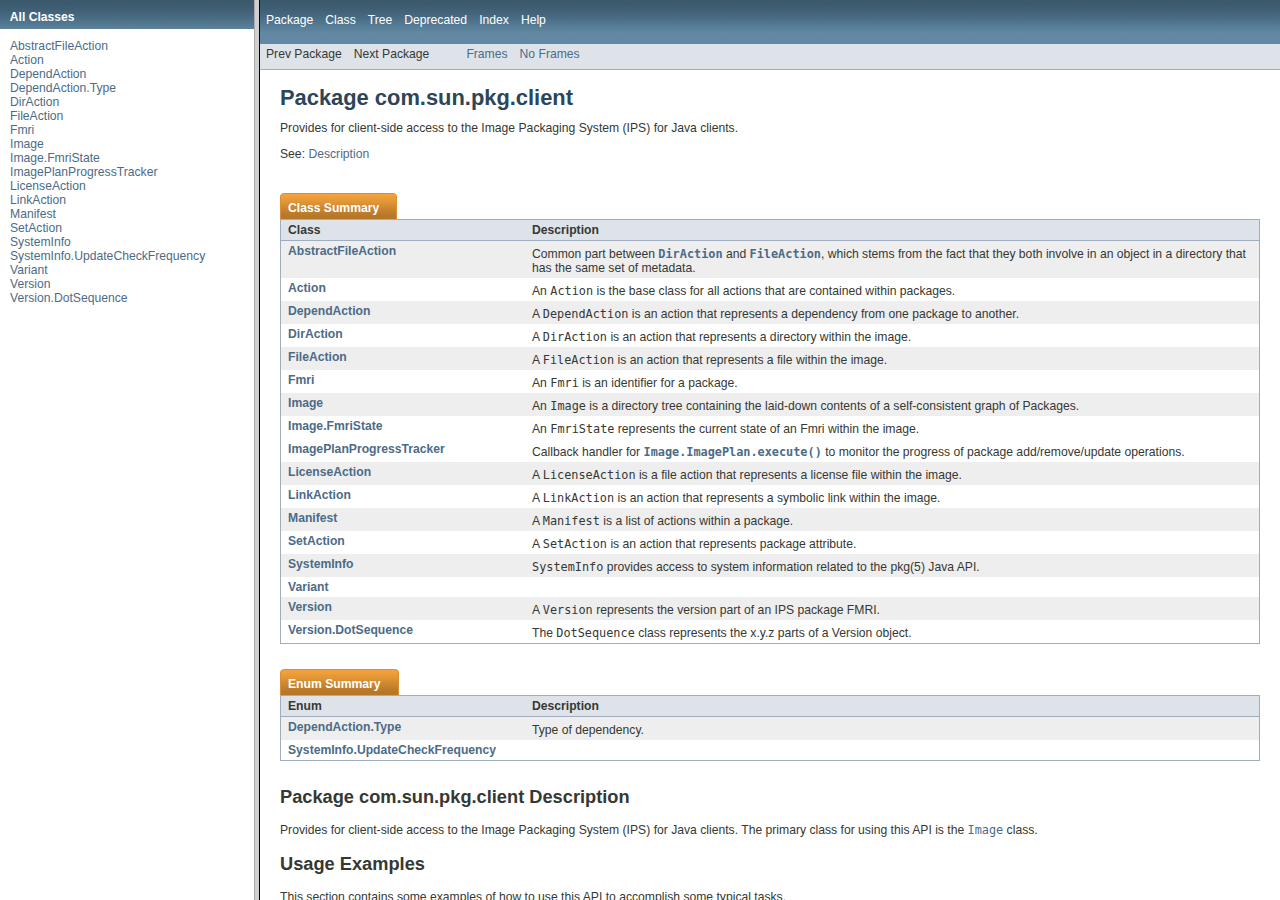
<file: AnyMais/pkg/javadocs/index.html>
<!DOCTYPE HTML PUBLIC "-//W3C//DTD HTML 4.01 Frameset//EN" "http://www.w3.org/TR/html4/frameset.dtd">
<!-- NewPage -->
<html lang="en">
<head>
<title>Generated Documentation (Untitled)</title>
<script type="text/javascript">
    targetPage = "" + window.location.search;
    if (targetPage != "" && targetPage != "undefined")
        targetPage = targetPage.substring(1);
    if (targetPage.indexOf(":") != -1 || (targetPage != "" && !validURL(targetPage)))
        targetPage = "undefined";
    function validURL(url) {
        try {
            url = decodeURIComponent(url);
        }
        catch (error) {
            return false;
        }
        var pos = url.indexOf(".html");
        if (pos == -1 || pos != url.length - 5)
            return false;
        var allowNumber = false;
        var allowSep = false;
        var seenDot = false;
        for (var i = 0; i < url.length - 5; i++) {
            var ch = url.charAt(i);
            if ('a' <= ch && ch <= 'z' ||
                    'A' <= ch && ch <= 'Z' ||
                    ch == '$' ||
                    ch == '_' ||
                    ch.charCodeAt(0) > 127) {
                allowNumber = true;
                allowSep = true;
            } else if ('0' <= ch && ch <= '9'
                    || ch == '-') {
                if (!allowNumber)
                     return false;
            } else if (ch == '/' || ch == '.') {
                if (!allowSep)
                    return false;
                allowNumber = false;
                allowSep = false;
                if (ch == '.')
                     seenDot = true;
                if (ch == '/' && seenDot)
                     return false;
            } else {
                return false;
            }
        }
        return true;
    }
    function loadFrames() {
        if (targetPage != "" && targetPage != "undefined")
             top.classFrame.location = top.targetPage;
    }
</script>
</head>
<frameset cols="20%,80%" title="Documentation frame" onload="top.loadFrames()">
<frame src="allclasses-frame.html" name="packageFrame" title="All classes and interfaces (except non-static nested types)">
<frame src="com/sun/pkg/client/package-summary.html" name="classFrame" title="Package, class and interface descriptions" scrolling="yes">
<noframes>
<noscript>
<div>JavaScript is disabled on your browser.</div>
</noscript>
<h2>Frame Alert</h2>
<p>This document is designed to be viewed using the frames feature. If you see this message, you are using a non-frame-capable web client. Link to <a href="com/sun/pkg/client/package-summary.html">Non-frame version</a>.</p>
</noframes>
</frameset>
</html>
</file>
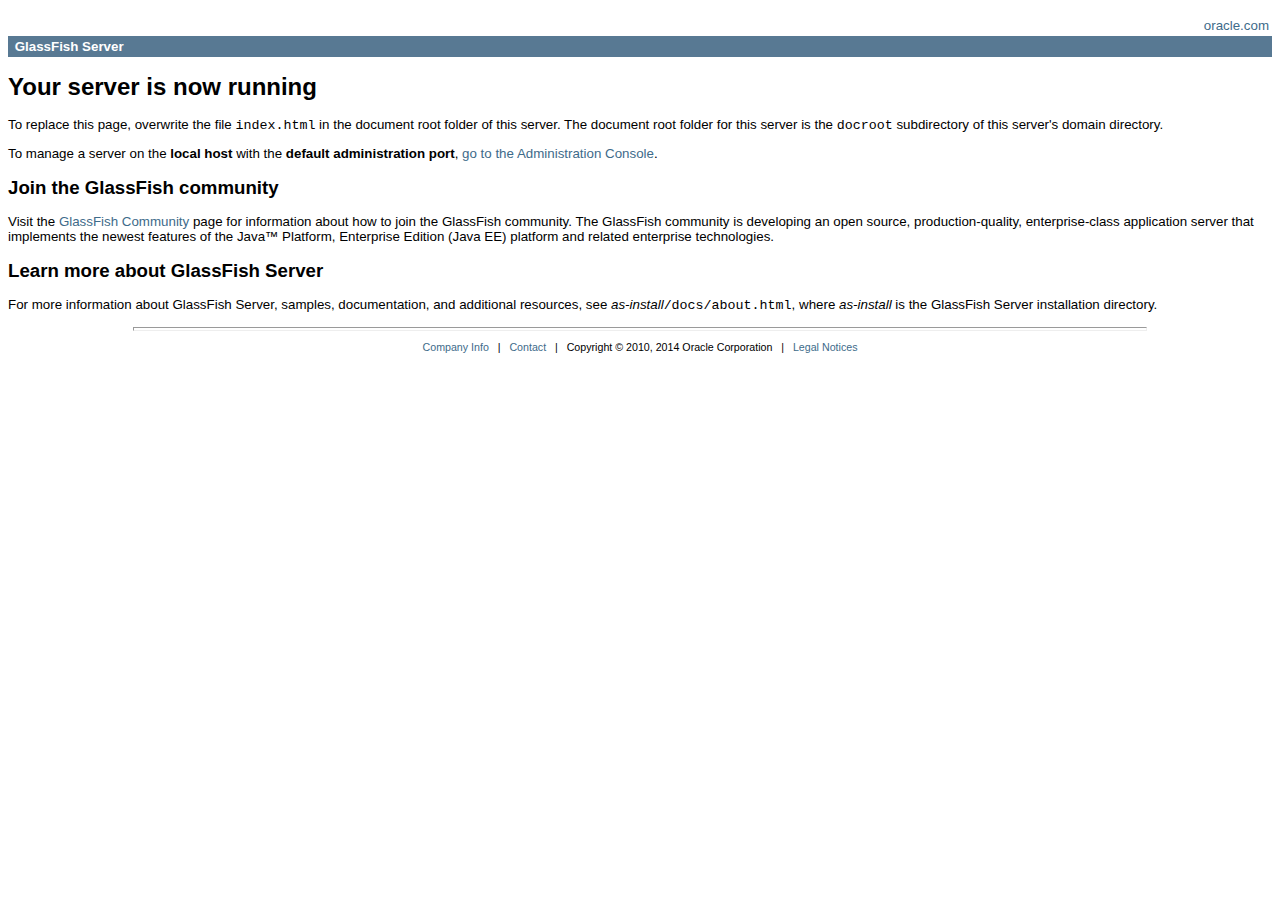
<file: AnyMais/glassfish/domains/domain1/docroot/index.html>
<!DOCTYPE HTML PUBLIC "-//W3C//DTD HTML 4.01 Transitional//EN">
<html lang="en">
<!--
DO NOT ALTER OR REMOVE COPYRIGHT NOTICES OR THIS HEADER.

Copyright (c) 2010, 2014 Oracle and/or its affiliates. All rights reserved.

Use is subject to License Terms
-->
<head>
<style type="text/css">
	body{margin-top:0}
	body,td,p,div,span,a,ul,ul li, ol, ol li, ol li b, dl,h1,h2,h3,h4,h5,h6,li {font-family:geneva,helvetica,arial,"lucida sans",sans-serif; font-size:10pt}
	h1 {font-size:18pt}
	h2 {font-size:14pt}
	h3 {font-size:12pt}
	code,kbd,tt,pre {font-family:monaco,courier,"courier new"; font-size:10pt;}
	li {padding-bottom: 8px}
	p.copy, p.copy a {font-family:geneva,helvetica,arial,"lucida sans",sans-serif; font-size:8pt}
	p.copy {text-align: center}
	table.grey1,tr.grey1,td.grey1{background:#f1f1f1}
	th {color:#ffffff; font-family:geneva,helvetica,arial,"lucida sans",sans-serif; font-size:12pt}
	td.insidehead {font-weight:bold; background:white; text-align: left;}
	a {text-decoration:none; color:#3E6B8A}
	a:visited{color:#917E9C}
	a:hover {text-decoration:underline}
</style>
<title>GlassFish Server - Server Running</title>
</head>
<body bgcolor="#ffffff" text="#000000" link="#594fbf" vlink="#1005fb" alink="#333366"><br> <table width="100%" border="0" cellspacing="0" cellpadding="3">
<tbody>
<tr><td align="right" valign="top"> <a href="http://www.oracle.com">oracle.com</a> </td></tr>
<tr><td align="left" valign="top" bgcolor="#587993">       <font color="#ffffff">&nbsp;<b>GlassFish Server</b></font>       </td></tr>
</tbody>
</table>
<h1>Your server is now running</h1>
<p>To replace this page, overwrite the file <code>index.html</code> in the document root folder of this server. The document root folder for this server is the <code>docroot</code> subdirectory of this server's domain directory.</p>
<p>To manage a server on the <b>local host</b> with the <b>default administration port</b>, <a href="http://localhost:4848">go to the Administration Console</a>.</p>
<!--
<h2>Get Oracle GlassFish Server with Premier Support</h2>
<p>For production deployments, consider Oracle GlassFish Server with <a href="http://www.oracle.com/support/premier/index.html">Oracle Premier Support for Software</a>. Premier Support helps lower the total cost and risk of owning your Oracle solutions, improve the return from your IT investment, and optimize the business value of your IT solutions. Benefits of Premier Support include product updates and enhancements, global reach, lifetime support, ecosystem support, and proactive, automated support.</p>
<h2>Install and update additional software components</h2>
<p>Use the <a href="http://wikis.oracle.com/display/IpsBestPractices/">Update Tool</a> to install and update additional technologies and frameworks such as:</p>
<ul>
<li>OSGi HTTP Service</li>
<li>Generic Resource Adapter for JMS</li>
<li>OSGi Administration Console</li>
</ul>
<p>If you are using the web profile, you can also use Update Tool to obtain technologies that are included by default in the full platform, such as:</p>
<ul>
<li>Enterprise Java Beans</li>
<li><a href="http://metro.java.net/">Metro</a></li>
<li><a href="http://jersey.java.net/">Jersey</a></li>
</ul>
<p>To improve the user experience and optimize offerings to users, Oracle collects data about <a href="http://wikis.oracle.com/display/GlassFish/UsageMetrics">GlassFish Server usage</a> that is transmitted by the Update Tool installer as part of the automatic update processes. No personally identifiable information is collected by this process.</p>
-->
<h2>Join the GlassFish community</h2>
<p>Visit the <a href="http://glassfish.java.net">GlassFish Community</a>  page for information about how to join the GlassFish community. The GlassFish community is developing an open source, production-quality, enterprise-class application server that implements the newest features of the Java&trade; Platform, Enterprise Edition (Java EE) platform and related enterprise technologies.</p>
<h2>Learn more about GlassFish Server</h2>
<p>For more information about GlassFish Server, samples, documentation, and additional resources, see  <var>as-install</var><code>/docs/about.html</code>, where <var>as-install</var> is the GlassFish Server installation directory.</p>
<hr style="width: 80%; height: 2px;">
<p class="copy"><a href="http://www.oracle.com/corporate/">Company Info</a> &nbsp;&nbsp;|&nbsp;&nbsp; <a href="http://www.oracle.com/corporate/contact/">Contact</a> &nbsp;&nbsp;|&nbsp;&nbsp;
Copyright &copy; 2010, 2014 Oracle Corporation &nbsp;&nbsp;|&nbsp;&nbsp; <a href="./copyright.html">Legal Notices</a></p></body></html>
</file>
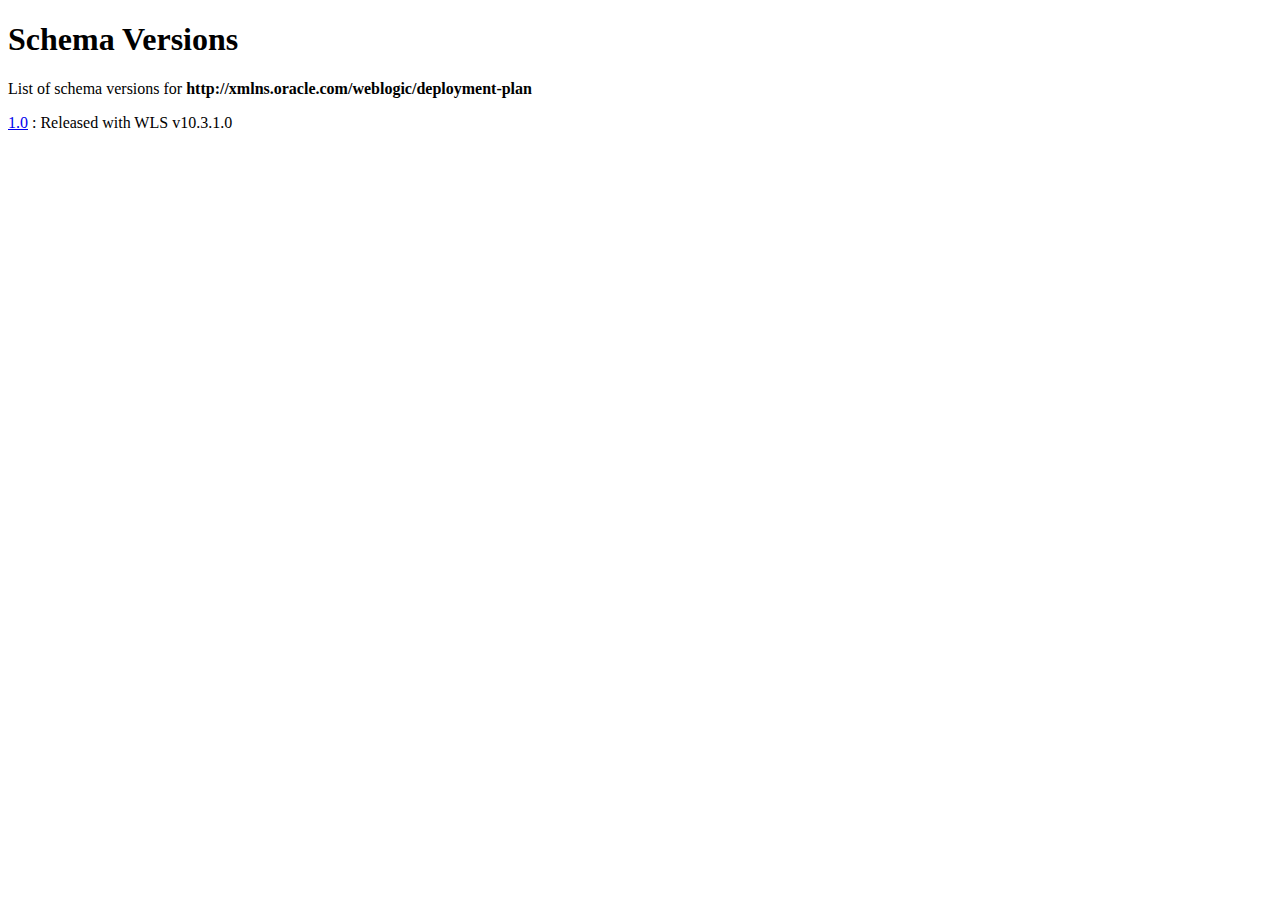
<file: AnyMais/glassfish/lib/schemas/deployment-plan/index.html>
<!DOCTYPE html PUBLIC "-//W3C//DTD XHTML 1.0 Transitional//EN" "http://www.w3.org/TR/xhtml1/DTD/xhtml1-transitional.dtd">
<html xmlns="http://www.w3.org/1999/xhtml" xml:lang="en" lang="en">
<head>
<title>Schema Versions for http://xmlns.oracle.com/weblogic/deployment-plan</title>
<meta name="keywords" content="Weblogic Server Schemas" />

<meta http-equiv="content-type" content="text/html; charset=utf-8" />
<meta http-equiv="pragma" content="no-cache" />
<meta http-equiv="Content-Language" content="en-us" />
</head>
<body>
<h1>Schema Versions</h1>
<p>List of schema versions for <b>http://xmlns.oracle.com/weblogic/deployment-plan</b></p>
<a href="http://xmlns.oracle.com/weblogic/deployment-plan/1.0/deployment-plan.xsd">1.0</a> : Released with WLS v10.3.1.0
</body>
</html>
</file>
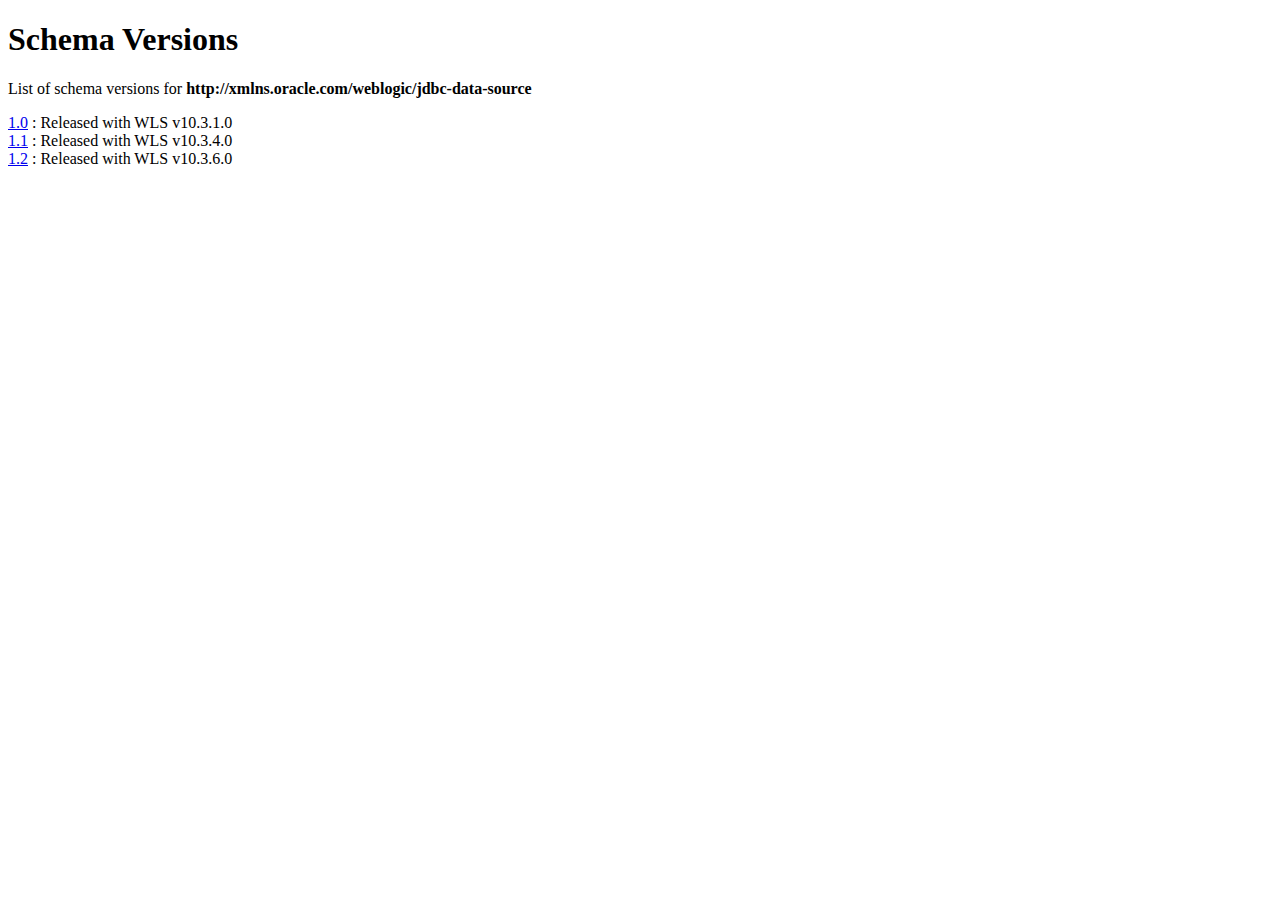
<file: AnyMais/glassfish/lib/schemas/jdbc-data-source/index.html>
<!DOCTYPE html PUBLIC "-//W3C//DTD XHTML 1.0 Transitional//EN" "http://www.w3.org/TR/xhtml1/DTD/xhtml1-transitional.dtd">
<html xmlns="http://www.w3.org/1999/xhtml" xml:lang="en" lang="en">
<head>
<title>Schema Versions for http://xmlns.oracle.com/weblogic/jdbc-data-source</title>
<meta name="keywords" content="Weblogic Server Schemas" />

<meta http-equiv="content-type" content="text/html; charset=utf-8" />
<meta http-equiv="pragma" content="no-cache" />
<meta http-equiv="Content-Language" content="en-us" />
</head>
<body>
<h1>Schema Versions</h1>
<p>List of schema versions for <b>http://xmlns.oracle.com/weblogic/jdbc-data-source</b></p>
<a href="http://xmlns.oracle.com/weblogic/jdbc-data-source/1.0/jdbc-data-source.xsd">1.0</a> : Released with WLS v10.3.1.0 <br>
<a href="http://xmlns.oracle.com/weblogic/jdbc-data-source/1.1/jdbc-data-source.xsd">1.1</a> : Released with WLS v10.3.4.0 <br>
<a href="http://xmlns.oracle.com/weblogic/jdbc-data-source/1.2/jdbc-data-source.xsd">1.2</a> : Released with WLS v10.3.6.0 <br>
</body>
</html>
</file>
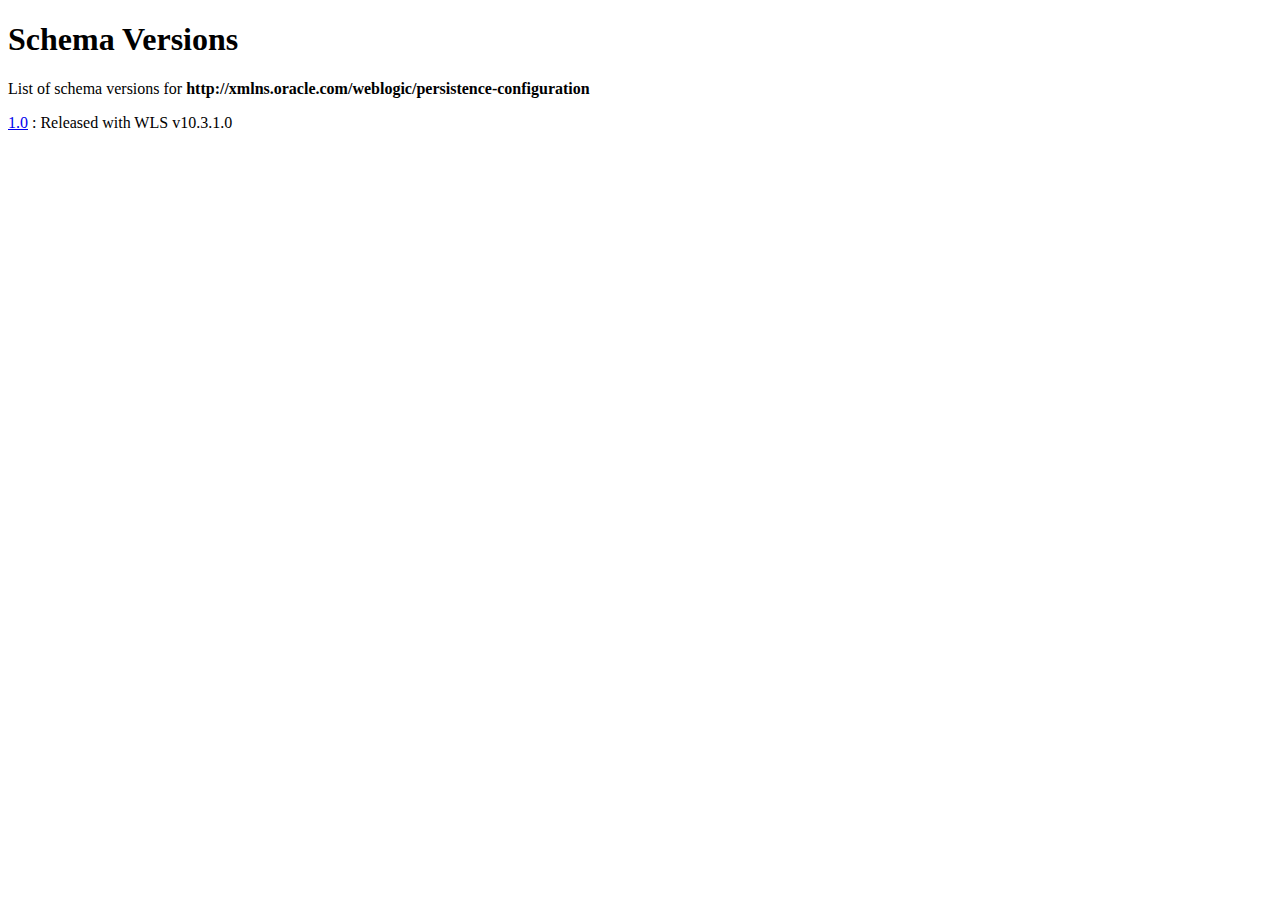
<file: AnyMais/glassfish/lib/schemas/persistence-configuration/index.html>
<!DOCTYPE html PUBLIC "-//W3C//DTD XHTML 1.0 Transitional//EN" "http://www.w3.org/TR/xhtml1/DTD/xhtml1-transitional.dtd">
<html xmlns="http://www.w3.org/1999/xhtml" xml:lang="en" lang="en">
<head>
<title>Schema Versions for http://xmlns.oracle.com/weblogic/persistence-configuration</title>
<meta name="keywords" content="Weblogic Server Schemas" />

<meta http-equiv="content-type" content="text/html; charset=utf-8" />
<meta http-equiv="pragma" content="no-cache" />
<meta http-equiv="Content-Language" content="en-us" />
</head>
<body>
<h1>Schema Versions</h1>
<p>List of schema versions for <b>http://xmlns.oracle.com/weblogic/persistence-configuration</b></p>
<a href="http://xmlns.oracle.com/weblogic/persistence-configuration/1.0/persistence-configuration.xsd">1.0</a> : Released with WLS v10.3.1.0
</body>
</html>
</file>
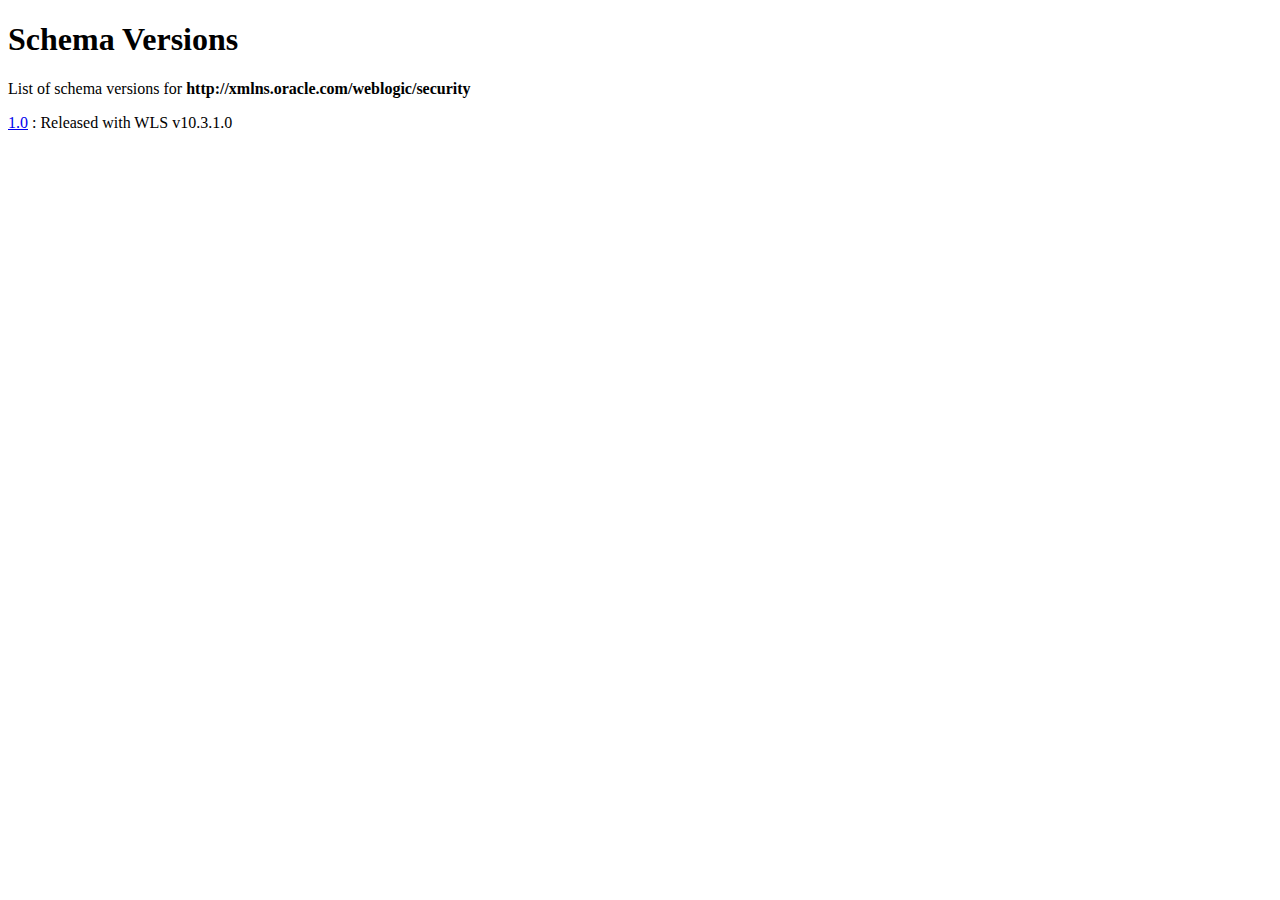
<file: AnyMais/glassfish/lib/schemas/security/index.html>
<!DOCTYPE html PUBLIC "-//W3C//DTD XHTML 1.0 Transitional//EN" "http://www.w3.org/TR/xhtml1/DTD/xhtml1-transitional.dtd">
<html xmlns="http://www.w3.org/1999/xhtml" xml:lang="en" lang="en">
<head>
<title>Schema Versions for http://xmlns.oracle.com/weblogic/security</title>
<meta name="keywords" content="Weblogic Server Schemas" />

<meta http-equiv="content-type" content="text/html; charset=utf-8" />
<meta http-equiv="pragma" content="no-cache" />
<meta http-equiv="Content-Language" content="en-us" />
</head>
<body>
<h1>Schema Versions</h1>
<p>List of schema versions for <b>http://xmlns.oracle.com/weblogic/security</b></p>
<a href="http://xmlns.oracle.com/weblogic/security/1.0/security.xsd">1.0</a> : Released with WLS v10.3.1.0
</body>
</html>
</file>
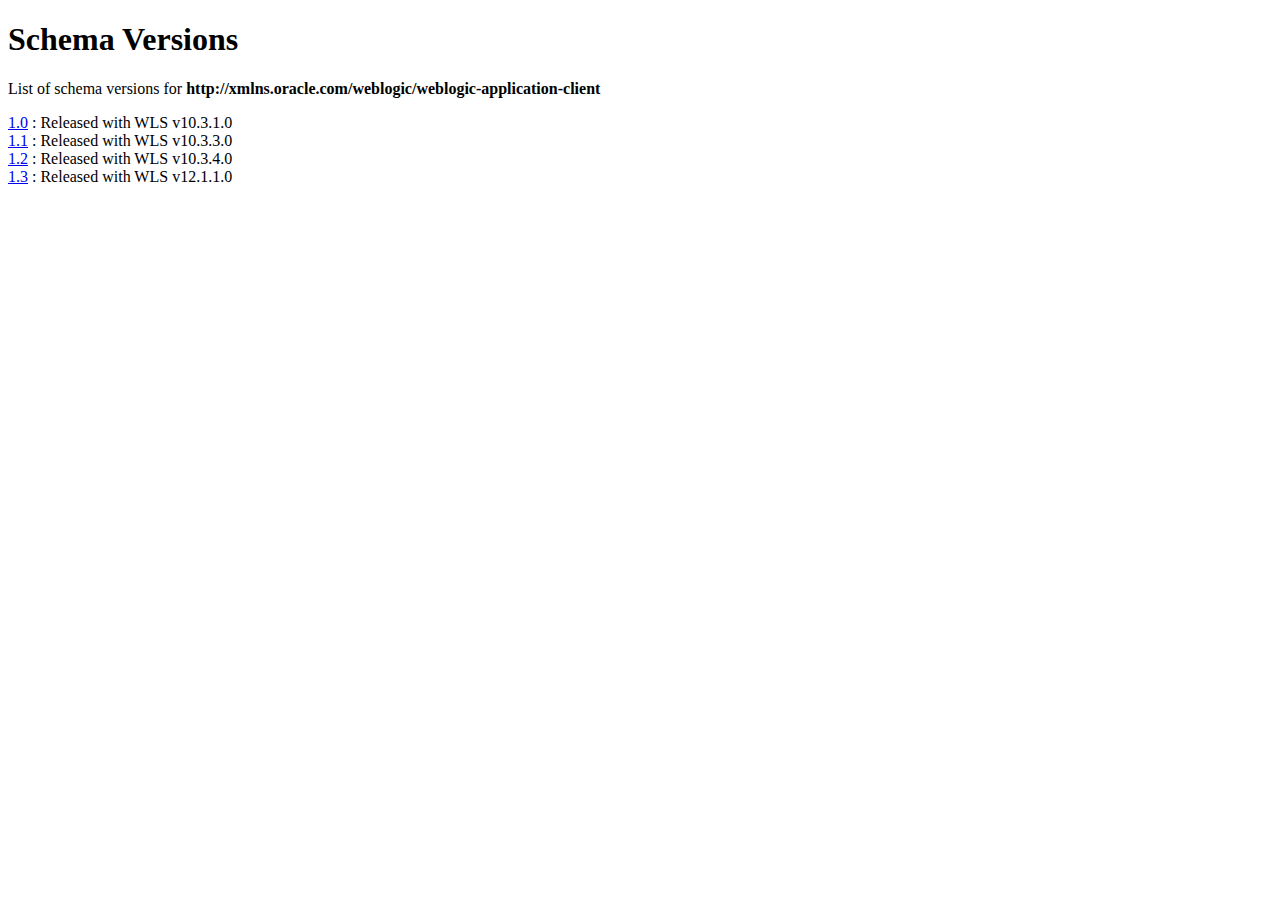
<file: AnyMais/glassfish/lib/schemas/weblogic-application-client/index.html>
<!DOCTYPE html PUBLIC "-//W3C//DTD XHTML 1.0 Transitional//EN" "http://www.w3.org/TR/xhtml1/DTD/xhtml1-transitional.dtd">
<html xmlns="http://www.w3.org/1999/xhtml" xml:lang="en" lang="en">
<head>
<title>Schema Versions for http://xmlns.oracle.com/weblogic/weblogic-application-client</title>
<meta name="keywords" content="Weblogic Server Schemas" />

<meta http-equiv="content-type" content="text/html; charset=utf-8" />
<meta http-equiv="pragma" content="no-cache" />
<meta http-equiv="Content-Language" content="en-us" />
</head>
<body>
<h1>Schema Versions</h1>
<p>List of schema versions for <b>http://xmlns.oracle.com/weblogic/weblogic-application-client</b></p>
<a href="http://xmlns.oracle.com/weblogic/weblogic-application-client/1.0/weblogic-application-client.xsd">1.0</a> : Released with WLS v10.3.1.0<br>
<a href="http://xmlns.oracle.com/weblogic/weblogic-application-client/1.1/weblogic-application-client.xsd">1.1</a> : Released with WLS v10.3.3.0<br>
<a href="http://xmlns.oracle.com/weblogic/weblogic-application-client/1.2/weblogic-application-client.xsd">1.2</a> : Released with WLS v10.3.4.0<br>
<a href="http://xmlns.oracle.com/weblogic/weblogic-application-client/1.3/weblogic-application-client.xsd">1.3</a> : Released with WLS v12.1.1.0<br>
</body>
</html>
</file>
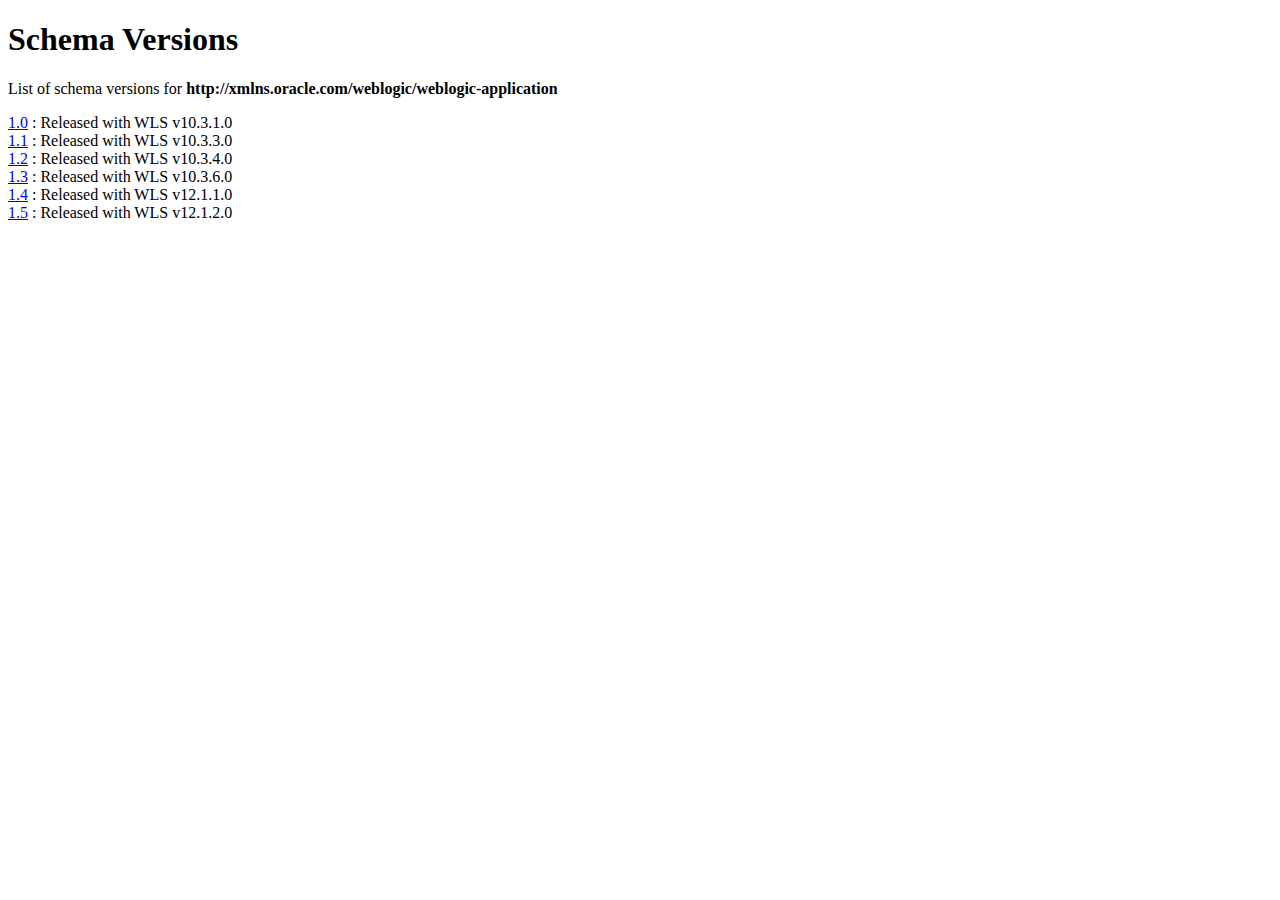
<file: AnyMais/glassfish/lib/schemas/weblogic-application/index.html>
<!DOCTYPE html PUBLIC "-//W3C//DTD XHTML 1.0 Transitional//EN" "http://www.w3.org/TR/xhtml1/DTD/xhtml1-transitional.dtd">
<html xmlns="http://www.w3.org/1999/xhtml" xml:lang="en" lang="en">
<head>
<title>Schema Versions for http://xmlns.oracle.com/weblogic/weblogic-application</title>
<meta name="keywords" content="Weblogic Server Schemas" />

<meta http-equiv="content-type" content="text/html; charset=utf-8" />
<meta http-equiv="pragma" content="no-cache" />
<meta http-equiv="Content-Language" content="en-us" />
</head>
<body>
<h1>Schema Versions</h1>
<p>List of schema versions for <b>http://xmlns.oracle.com/weblogic/weblogic-application</b></p>
<a href="http://xmlns.oracle.com/weblogic/weblogic-application/1.0/weblogic-application.xsd">1.0</a> : Released with WLS v10.3.1.0<br>
<a href="http://xmlns.oracle.com/weblogic/weblogic-application/1.1/weblogic-application.xsd">1.1</a> : Released with WLS v10.3.3.0<br>
<a href="http://xmlns.oracle.com/weblogic/weblogic-application/1.2/weblogic-application.xsd">1.2</a> : Released with WLS v10.3.4.0<br>
<a href="http://xmlns.oracle.com/weblogic/weblogic-application/1.3/weblogic-application.xsd">1.3</a> : Released with WLS v10.3.6.0<br>
<a href="http://xmlns.oracle.com/weblogic/weblogic-application/1.4/weblogic-application.xsd">1.4</a> : Released with WLS v12.1.1.0<br>
<a href="http://xmlns.oracle.com/weblogic/weblogic-application/1.3/weblogic-application.xsd">1.5</a> : Released with WLS v12.1.2.0<br>
</body>
</html>
</file>
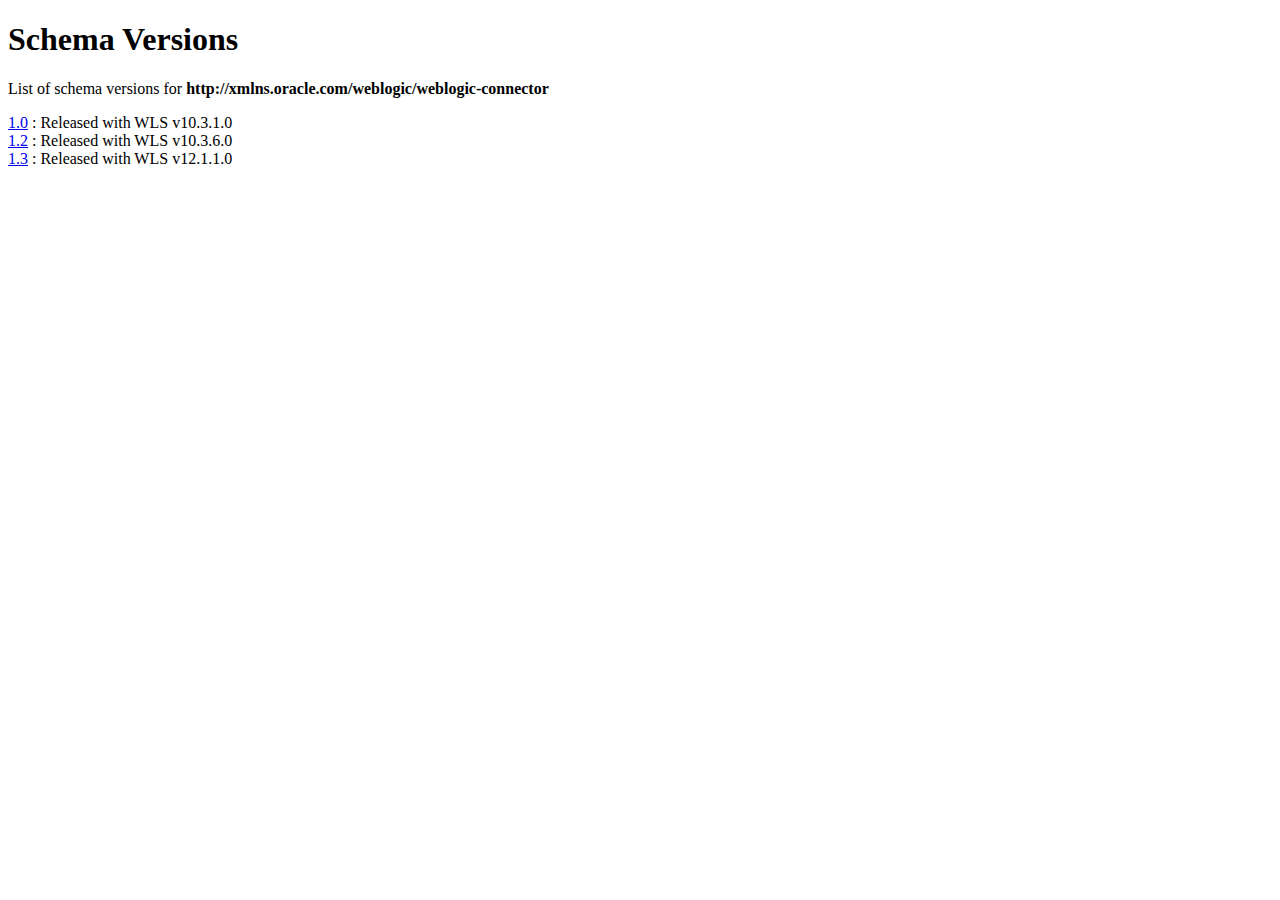
<file: AnyMais/glassfish/lib/schemas/weblogic-connector/index.html>
<!DOCTYPE html PUBLIC "-//W3C//DTD XHTML 1.0 Transitional//EN" "http://www.w3.org/TR/xhtml1/DTD/xhtml1-transitional.dtd">
<html xmlns="http://www.w3.org/1999/xhtml" xml:lang="en" lang="en">
<head>
<title>Schema Versions for http://xmlns.oracle.com/weblogic/weblogic-connector</title>
<meta name="keywords" content="Weblogic Server Schemas" />

<meta http-equiv="content-type" content="text/html; charset=utf-8" />
<meta http-equiv="pragma" content="no-cache" />
<meta http-equiv="Content-Language" content="en-us" />
</head>
<body>
<h1>Schema Versions</h1>
<p>List of schema versions for <b>http://xmlns.oracle.com/weblogic/weblogic-connector</b></p>
<a href="http://xmlns.oracle.com/weblogic/weblogic-connector/1.0/weblogic-connector.xsd">1.0</a> : Released with WLS v10.3.1.0<br>
<a href="http://xmlns.oracle.com/weblogic/weblogic-connector/1.2/weblogic-connector.xsd">1.2</a> : Released with WLS v10.3.6.0<br>
<a href="http://xmlns.oracle.com/weblogic/weblogic-connector/1.3/weblogic-connector.xsd">1.3</a> : Released with WLS v12.1.1.0<br>
</body>
</html>
</file>
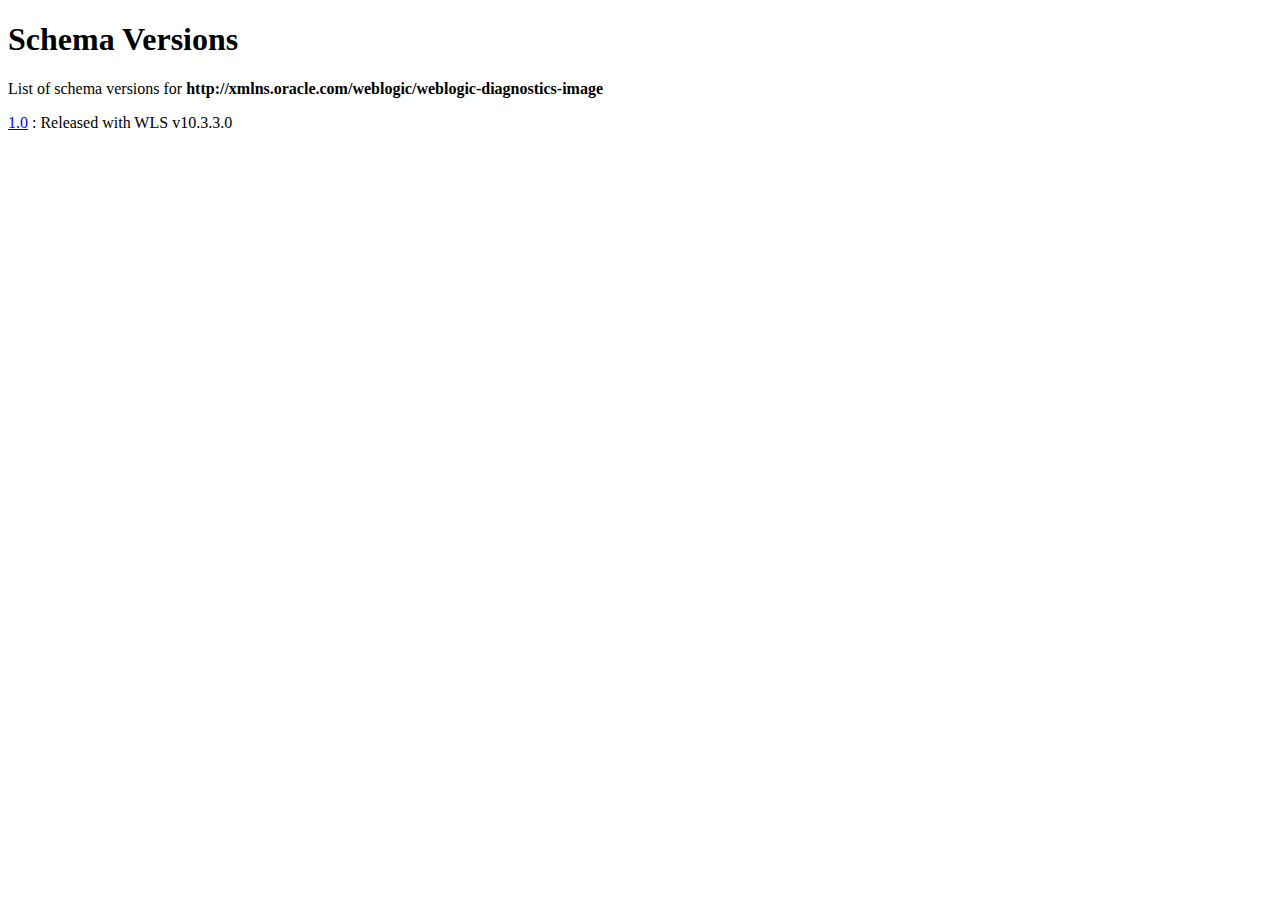
<file: AnyMais/glassfish/lib/schemas/weblogic-diagnostics-image/index.html>
<!DOCTYPE html PUBLIC "-//W3C//DTD XHTML 1.0 Transitional//EN" "http://www.w3.org/TR/xhtml1/DTD/xhtml1-transitional.dtd">
<html xmlns="http://www.w3.org/1999/xhtml" xml:lang="en" lang="en">
<head>
<title>Schema Versions for http://xmlns.oracle.com/weblogic/weblogic-diagnostics-image</title>
<meta name="keywords" content="Weblogic Server Schemas" />

<meta http-equiv="content-type" content="text/html; charset=utf-8" />
<meta http-equiv="pragma" content="no-cache" />
<meta http-equiv="Content-Language" content="en-us" />
</head>
<body>
<h1>Schema Versions</h1>
<p>List of schema versions for <b>http://xmlns.oracle.com/weblogic/weblogic-diagnostics-image</b></p>
<a href="http://xmlns.oracle.com/weblogic/weblogic-diagnostics-image/1.0/weblogic-diagnostics-image.xsd">1.0</a> : Released with WLS v10.3.3.0
</body>
</html>
</file>
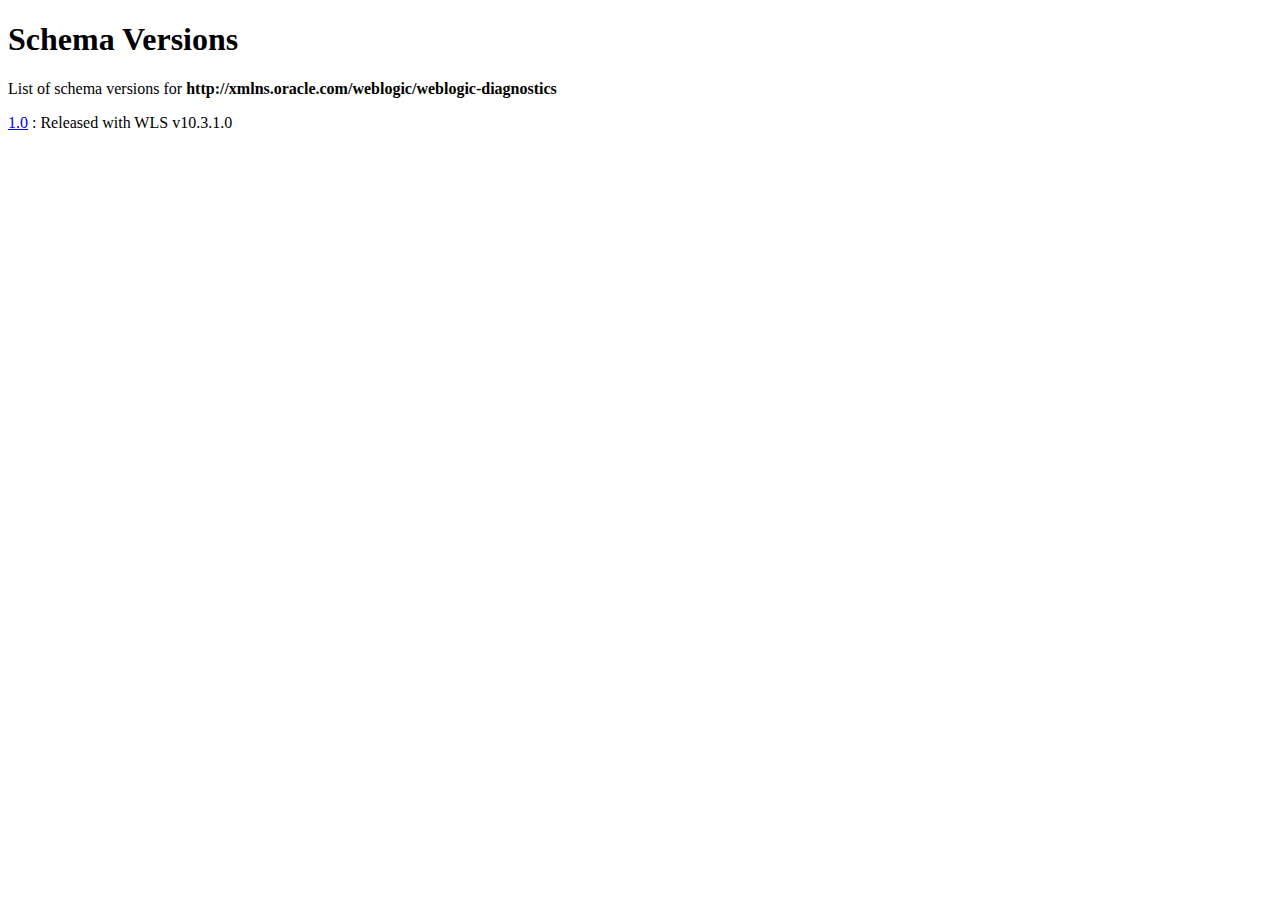
<file: AnyMais/glassfish/lib/schemas/weblogic-diagnostics/index.html>
<!DOCTYPE html PUBLIC "-//W3C//DTD XHTML 1.0 Transitional//EN" "http://www.w3.org/TR/xhtml1/DTD/xhtml1-transitional.dtd">
<html xmlns="http://www.w3.org/1999/xhtml" xml:lang="en" lang="en">
<head>
<title>Schema Versions for http://xmlns.oracle.com/weblogic/weblogic-diagnostics</title>
<meta name="keywords" content="Weblogic Server Schemas" />

<meta http-equiv="content-type" content="text/html; charset=utf-8" />
<meta http-equiv="pragma" content="no-cache" />
<meta http-equiv="Content-Language" content="en-us" />
</head>
<body>
<h1>Schema Versions</h1>
<p>List of schema versions for <b>http://xmlns.oracle.com/weblogic/weblogic-diagnostics</b></p>
<a href="http://xmlns.oracle.com/weblogic/weblogic-diagnostics/1.0/weblogic-diagnostics.xsd">1.0</a> : Released with WLS v10.3.1.0
</body>
</html>
</file>
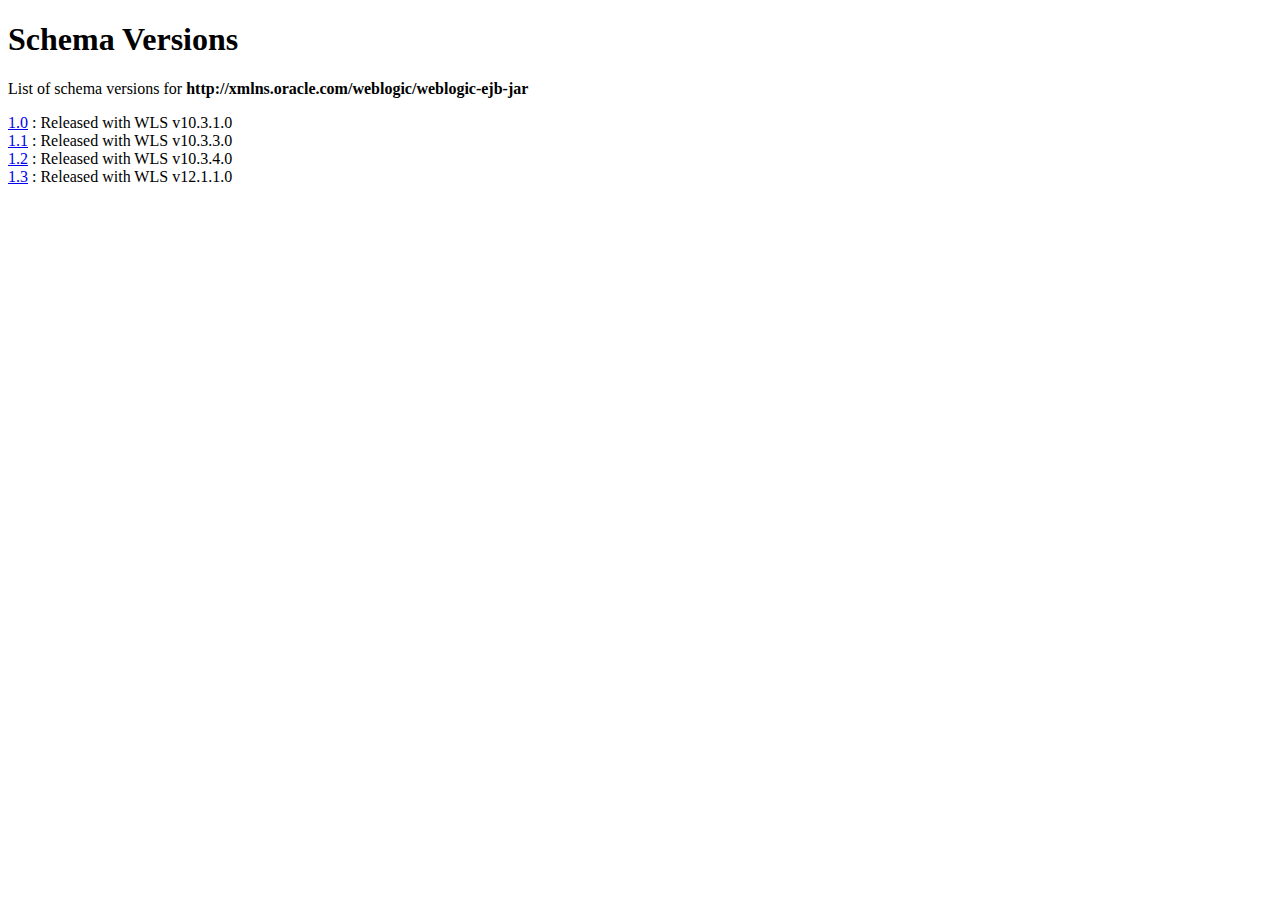
<file: AnyMais/glassfish/lib/schemas/weblogic-ejb-jar/index.html>
<!DOCTYPE html PUBLIC "-//W3C//DTD XHTML 1.0 Transitional//EN" "http://www.w3.org/TR/xhtml1/DTD/xhtml1-transitional.dtd">
<html xmlns="http://www.w3.org/1999/xhtml" xml:lang="en" lang="en">
<head>
<title>Schema Versions for http://xmlns.oracle.com/weblogic/weblogic-ejb-jar</title>
<meta name="keywords" content="Weblogic Server Schemas" />

<meta http-equiv="content-type" content="text/html; charset=utf-8" />
<meta http-equiv="pragma" content="no-cache" />
<meta http-equiv="Content-Language" content="en-us" />
</head>
<body>
<h1>Schema Versions</h1>
<p>List of schema versions for <b>http://xmlns.oracle.com/weblogic/weblogic-ejb-jar</b></p>
<a href="http://xmlns.oracle.com/weblogic/weblogic-ejb-jar/1.0/weblogic-ejb-jar.xsd">1.0</a> : Released with WLS v10.3.1.0<br>
<a href="http://xmlns.oracle.com/weblogic/weblogic-ejb-jar/1.1/weblogic-ejb-jar.xsd">1.1</a> : Released with WLS v10.3.3.0<br>
<a href="http://xmlns.oracle.com/weblogic/weblogic-ejb-jar/1.2/weblogic-ejb-jar.xsd">1.2</a> : Released with WLS v10.3.4.0<br>
<a href="http://xmlns.oracle.com/weblogic/weblogic-ejb-jar/1.3/weblogic-ejb-jar.xsd">1.3</a> : Released with WLS v12.1.1.0<br>
</body>
</html>
</file>
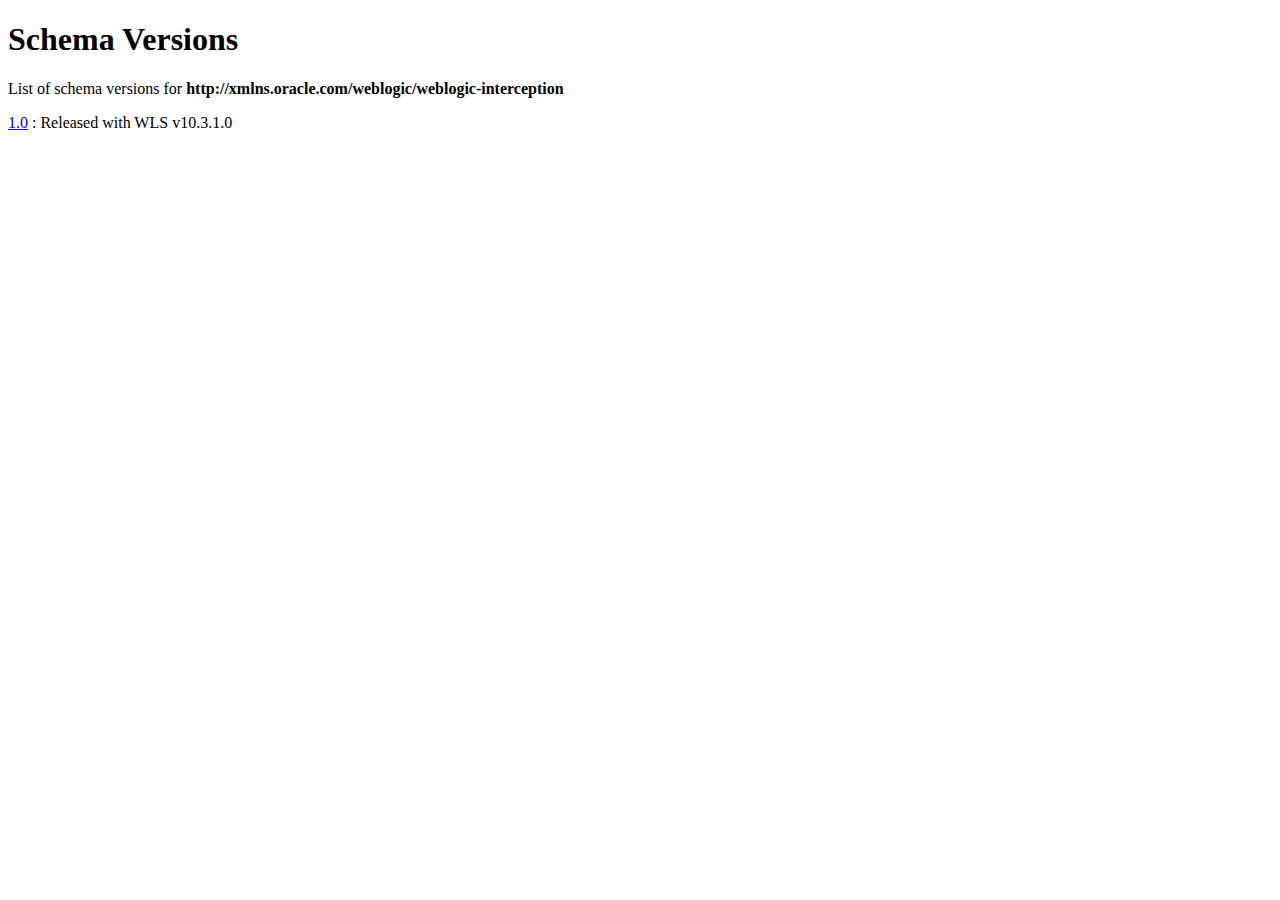
<file: AnyMais/glassfish/lib/schemas/weblogic-interception/index.html>
<!DOCTYPE html PUBLIC "-//W3C//DTD XHTML 1.0 Transitional//EN" "http://www.w3.org/TR/xhtml1/DTD/xhtml1-transitional.dtd">
<html xmlns="http://www.w3.org/1999/xhtml" xml:lang="en" lang="en">
<head>
<title>Schema Versions for http://xmlns.oracle.com/weblogic/weblogic-interception</title>
<meta name="keywords" content="Weblogic Server Schemas" />

<meta http-equiv="content-type" content="text/html; charset=utf-8" />
<meta http-equiv="pragma" content="no-cache" />
<meta http-equiv="Content-Language" content="en-us" />
</head>
<body>
<h1>Schema Versions</h1>
<p>List of schema versions for <b>http://xmlns.oracle.com/weblogic/weblogic-interception</b></p>
<a href="http://xmlns.oracle.com/weblogic/weblogic-interception/1.0/weblogic-interception.xsd">1.0</a> : Released with WLS v10.3.1.0
</body>
</html>
</file>
